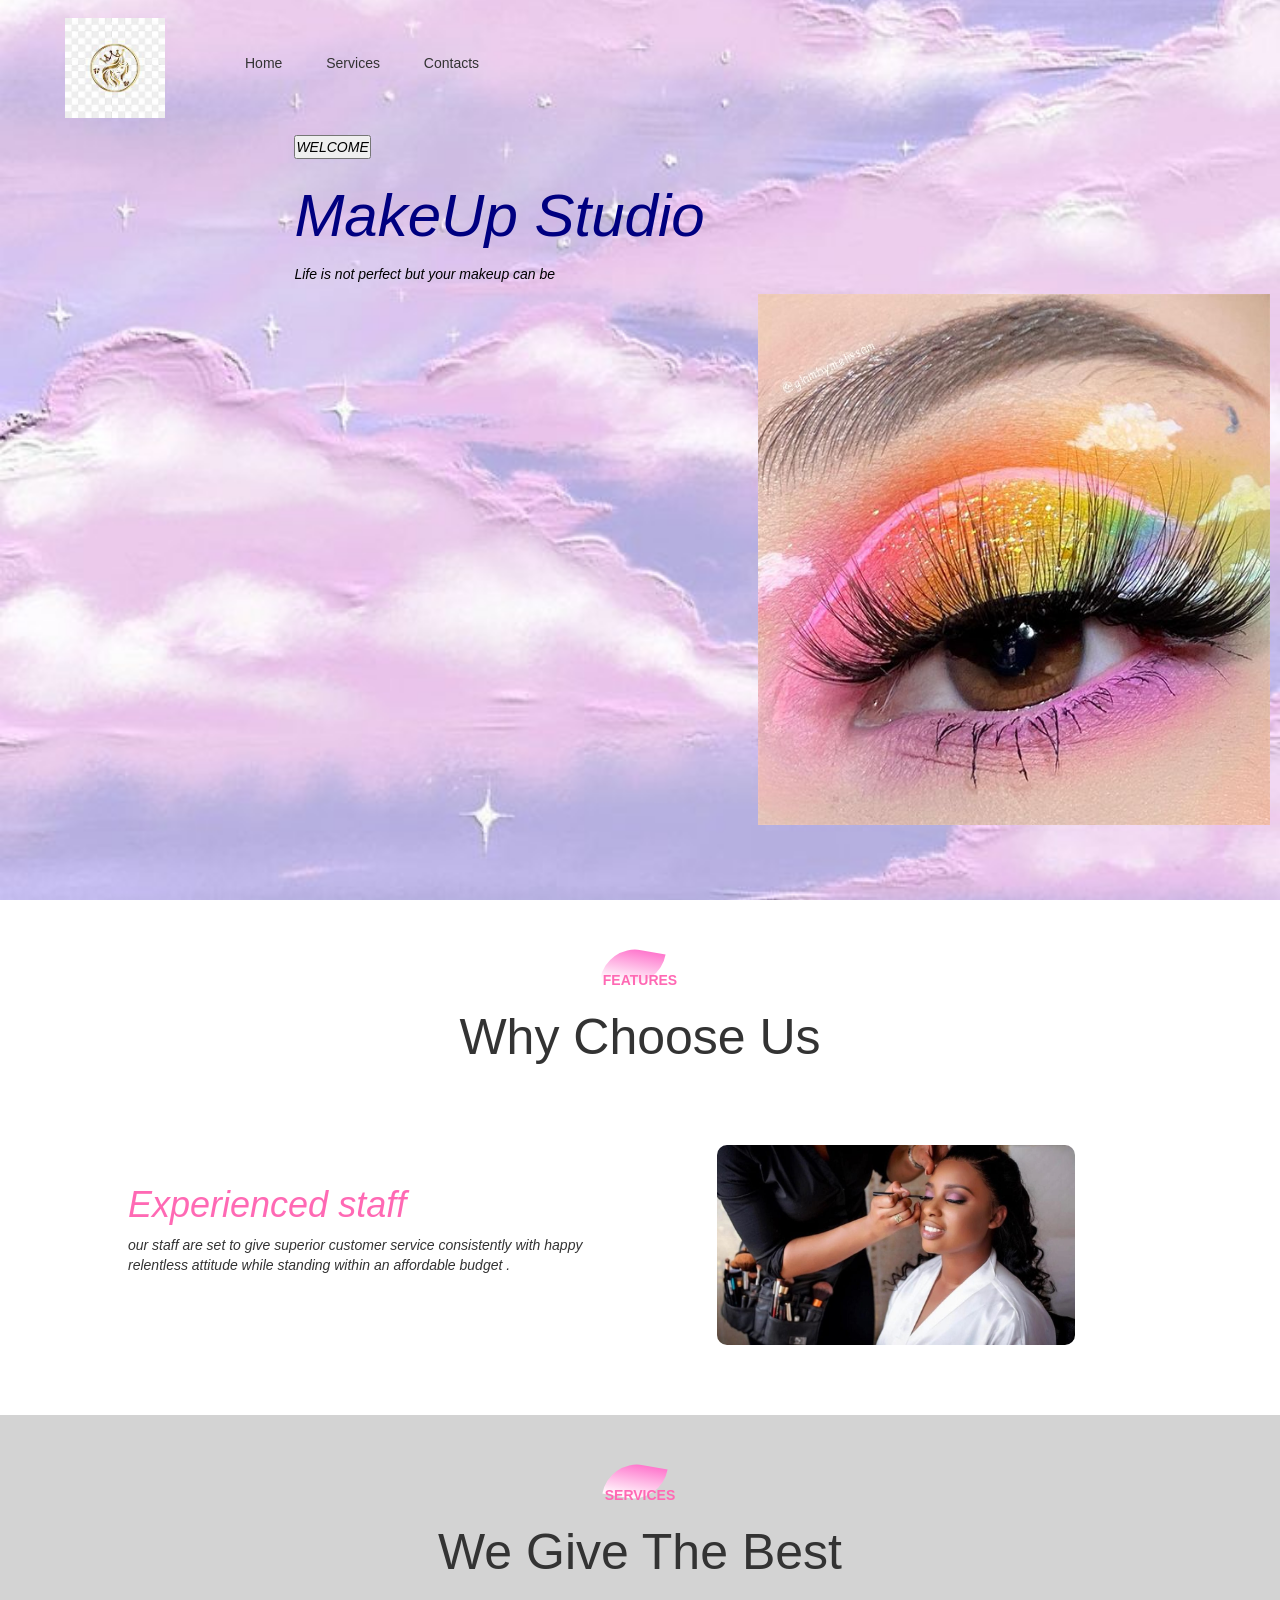
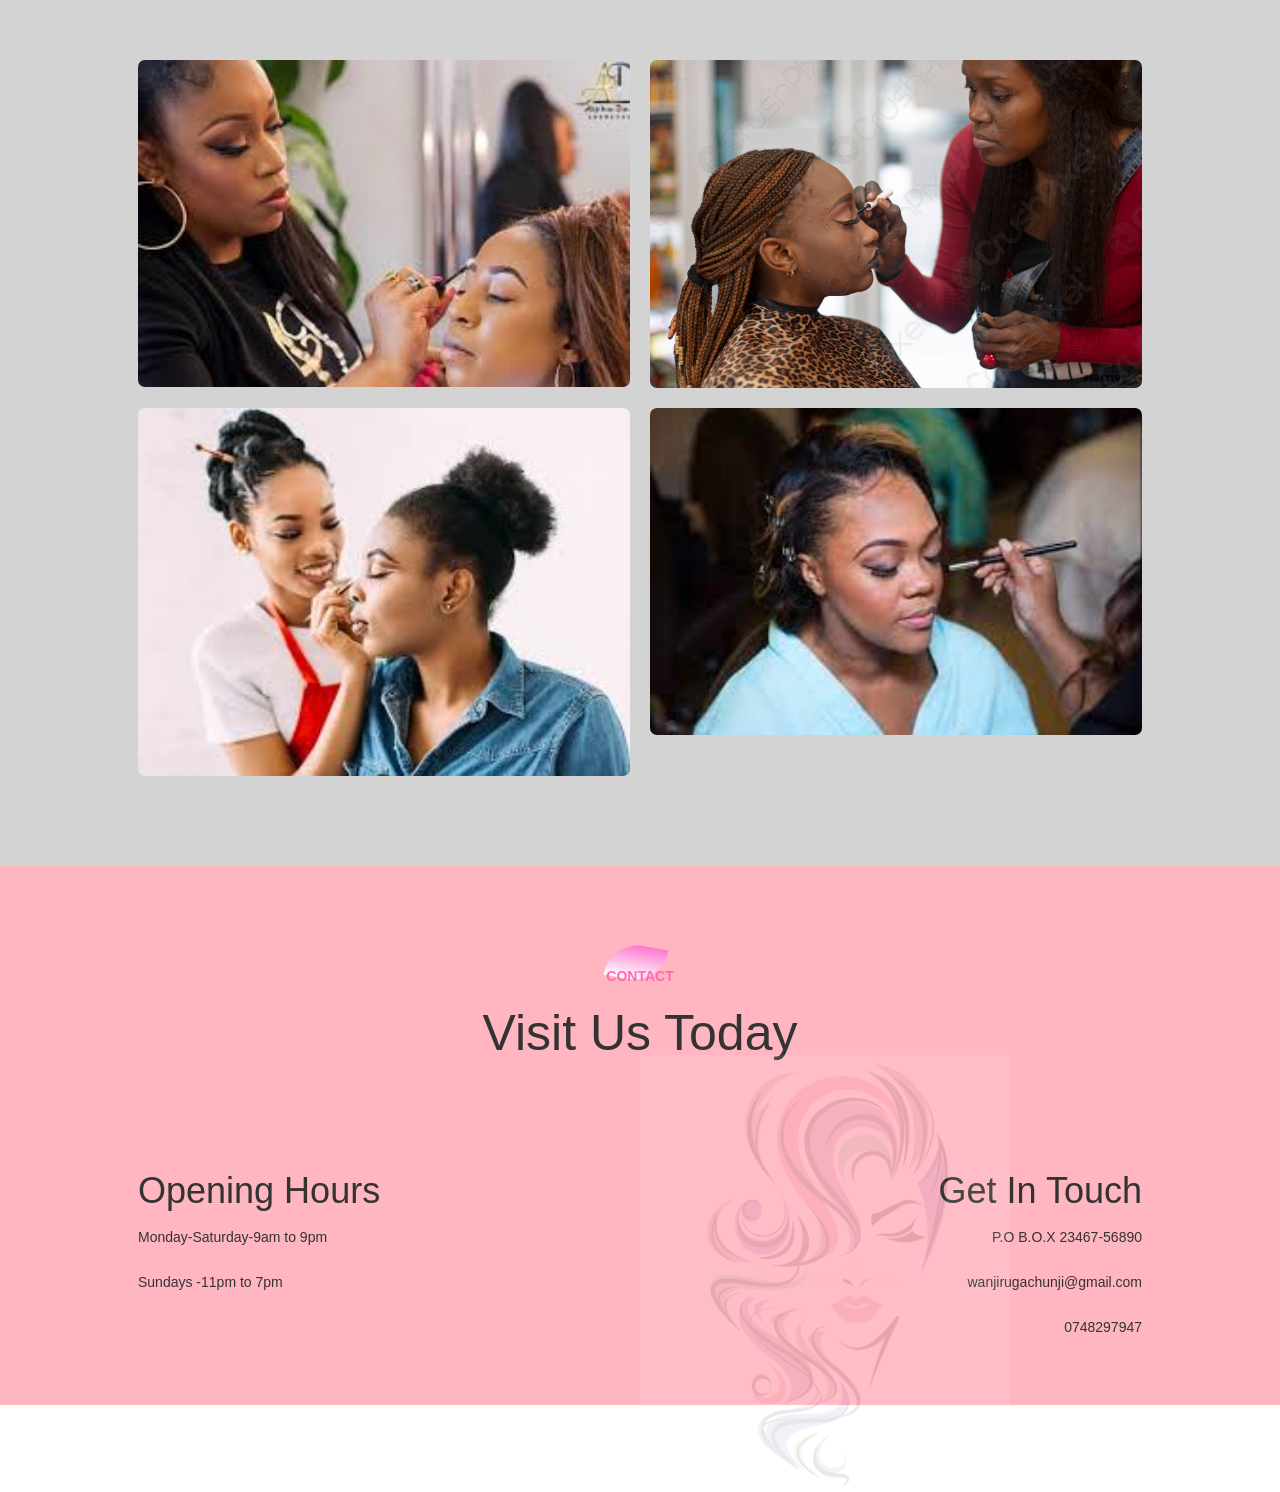
<file: Desktop/makeup/faceup.html>
<!DOCTYPE html>
 <html lang="en">
 <head>
     <meta charset="UTF-8">
     <meta http-equiv="X-UA-Compatible" content="IE=edge">
     <meta name="viewport" content="width=device-width, initial-scale=1.0">
     <link rel="stylesheet" href=
     "https://maxcdn.bootstrapcdn.com/bootstrap/3.4.1/css/bootstrap.min.css" />
     <title>GlowUp With Us</title>
     <link rel="stylesheet" href="style.css">
     <script src="script.js"></script>   
 </head>
 <body>
     <div class="container">
         <div class="navbar">
             <img src="./img/download.jpeg" class="logo">
             <nav>
                 <ul>
                     <li><a href=""></a>Home</li>
                     <li><a href="#service">Services</a></li>
                     <li><a href="#Contact">Contacts</a></li>
                 </ul>
             </nav>

     </div>
     <div class="content">
        <button id="button" onclick="handleclick()">WELCOME</button>
        <h1>MakeUp Studio</h1>
        <p>Life is not perfect but your makeup can be </p>
    </div>
    <img src="./img/1729f5e98bb7139b4b7ce9cbd5b9b44b.jpg" class="baseimage">
    
     </div>
<section id="features">
    <div class="title-text">
        <p> FEATURES</p>
        <h1>Why Choose Us</h1>
    </div>
    <div>
        <div class="feature-box">
            <div class="features">
                <h1>Experienced staff</h1>
                <div class="features-desc">
                   <div class="feature-icon">
                   </div>
                   <div class="feature-text"></div>
                     <p>our staff are set to give superior customer service consistently with happy relentless attitude while standing within an affordable budget .</p>
                </div>
            </div>
            <div class="features-img">
                <img src="./img/image0.jpg">
            </div>
        </div>
    </div>
</section>
<section id="service">
    <div class="title-text">
        <p> SERVICES</p>
        <h1>We Give The Best</h1>
    </div>
    <div class="service-box">
        <div class="service1">
            <img src="./img/images1.jpeg">
            <div class="overlay"></div>
            <div class="service-desc">
                <h3>Natural Look</h3>
                <hr>
                <p>We specialize on Where a soft glam makeup look has more medium coverage, a natural glam look is full coverage foundation with a focus on highlight that is noticeable in person and in photos along with contour and then a touch of glam on the eyes or lip. </p>
            </div>
        </div>
        <div class="service1">
            <img src="./img/image2.jpg">
            <div class="overlay"></div>
            <div class="service-desc">
                <h3>Eye Look</h3>
                <hr>
                <p>We are able to give you a Subtle and effective eye makeup, chosen and blended with your skin and eye colour. An eye pencil or liner on her eyebrows, two shades of eye shadow on the eyelids, dark brown or black mascara on the lashes, eye liner on her bottom lid and corner of upper lid.

                </p>
            </div>
        </div>
        <div class="service1">
            <img src="./img/image0.jpeg">
            <div class="overlay"></div>
            <div class="service-desc">
                <h3>Fashion Makeup</h3>
                <hr>
                <p>For your blog,Cover pages for magazines we are the best team to give you this crazy and most colorful looks.
                </p>
            </div>
        </div>
        <div class="service1">
            <img src="./img/images4.jpeg">
            <div class="overlay"></div>
            <div class="service-desc">
                <h3>Bridal Makeup</h3>
                <hr>
                <p>It’s our duty at GlowUp Beauty salon, to make you look the part on your wedding day. We specialize on wedding looks, where we ensure you and the bride tribe are given a natural yet beautiful look.</p>
            </div>
        </div>

    </div>
                                                                                                                                                                                                                                                                                                                                           
    </div>
</section>
<section id="Contact">
    <img src="./img/logo.jpg" class="contact-img">
    <div class="title-text">
        <p>CONTACT</p>
        <h1>Visit Us Today</h1>
    </div>
    <div class="Contact-row">
        <div class="Contact-left">
            <h1>Opening Hours</h1>
            <p>Monday-Saturday-9am to 9pm</p>
            <p>Sundays -11pm to 7pm</p>
        </div>
        <div class="Contact-right">
            <h1>Get In Touch</h1>
            <p> P.O B.O.X 23467-56890</p>
            <p>wanjirugachunji@gmail.com</p>
            <p>0748297947</p>

        </div>

    </div>

</section>


</section>
 </body>
 </html>
</file>
<file: Desktop/makeup/style.css>
*{
    padding: 0;
    margin: 0;
}

.container{
height: 100vh;
width: 100%;
background-image: url(img/img.jpg);
background-position: center;
background-size: cover;
padding-left: 5%;
padding-right: 5%;
box-sizing: border-box;
position: relative;
}

.navbar{
    width: 100%;
    height: 15vh;
    margin: auto;
    display: flex;
    align-items: center;

}
.logo{
    width: 100px;
    cursor: pointer;
    left: 0%;
}
nav{
    flex: 1;
    padding-left: 60px;
}

nav ul li{
    display: inline-block;
    list-style: none;
    margin: 0px 20px;
}
nav ul li a{
    text-decoration: none;
    color: #333;
}
.content h1{
    font-size: 60px;
    font-weight: 100;
    margin-top: 24px;
    margin-bottom: 15px;
    color: navy;
}
.content{
    font-size: 2opx;
    color: black;
    font-style: italic;
    
}
.content{
    margin-left: 20%;
    margin-top: 2`0;
}
.content .btn{
    display: inline-block;
    background: linear-gradient(45deg,#87adfe, #ff77cd);
    border-radius: 6px;
    padding: 10px 20px;
    box-sizing: border-box;
    text-decoration: none;
    color: #fff;
    box-shadow: 3px 8px 22px rgba(94,28 ,68,0.15 ,);
}
.baseimage{
    height: 59.01%;
    width: 40%;
    position: absolute;
    bottom: 2;
    right: 10px;
}
#features{
    width: 100%;
    padding: 70px 0;
}
.title-text{
    text-align: center;
    padding-bottom: 70px;
}
.title-text p{
    margin: auto;
    font-size: 20;
    color: hotpink;
    font-weight: bold; 
    position: relative;
    z-index: 1;
    display: inline-block;

}
.title-text h1{
     font-size: 50px;
}
.title-text p::after{
    content: "";
    width: 60px;
    height: 35px;
    background: linear-gradient(#ff77cd,white);
    position: absolute;
    top: -20.9px;
    left: 0;
    z-index: -1;
    transform:rotate(10deg);
    border-top-left-radius: 35px;
    border-bottom-right-radius: 35px;

}
.feature-box{
    width: 80%;
    margin: auto;
    display: flex;
    flex-wrap: wrap;
    align-items: center;
    text-align: center;
    font-style: italic;
    }
    .features{
        flex-basis: 50%;
    }
    .features-img{
        flex-basis: 50%;
        margin: auto;
    }
    .features-img img{
        width: 70%;
        border-radius: 10px;
    }
    .features h1{
        text-align: left;
        margin-bottom: 10px;
        font-weight: 100;
        color: hotpink;
    }
    .features-desc{
display: flex;
align-items: center;
margin-bottom: 40px;
text-align: initial;
    }
    .feature-text{
        padding: 0.2;
        text-align: initial;
        }
 #service{
width: 100%;
padding: 70px 0;
background:lightgray;
    }
    .service-box{
        width: 80%;
        display: flex;
        flex-wrap: wrap;
        justify-content: space-around;
        margin: auto;
    }
    .service1{
        flex-basis: 48%;
        text-align: center;
        border-radius: 7px;
        margin-bottom: 20px;
        color: #fff;
        position: relative;
    }
    .service1 img{
width: 100%;
border-radius: 7px;

    }
    .overlay{
        width: 100%;
        height: 100%;
        position: absolute;
        top: 0;
        border-radius: 7px;
        cursor: pointer;
        background: linear-gradient(rgba(0,0,0,0.5),hotpink);
        opacity: 0;
        transition: 1s;
    }
    .service1:hover .overlay{
    
        opacity: 1;
    }
    .service-desc{
        width: 80%;
        position: absolute;
        bottom: 0;
        left: 50%;
        opacity: 0;
        transform: translateX(-50%);
        transition: 1s;
    }
    hr{
        background: #fff;
        height: 2px;
        border: 0;
        margin: 15px auto;
        width: 60%;

    }
    .service-desc p{
font-size: 14px;
    }
    .service1:hover .service-desc{
bottom: 40%;
opacity: 1;
    }
    #Contact{
        padding: 100px 0 20px;
        background: lightpink;
        position: relative;

    }
    .Contact-row{
        width: 80%;
        margin: 0 auto;
        display: flex;
        justify-content: space-between;
        flex-wrap: wrap;
    }
    .Contact-left,.Contact-right{
      flex-basis: 45%;
      padding: 10px;
      margin-bottom: 20px;
    }
    .Contact-right{
        text-align: right;
    }
   .Contact-row h1{
       margin: 10px o;

   }
   .Contact-row p{
       line-height: 35px;
   }
.contact-img{
    max-width: 370px;
    opacity: 0.1;
    position: absolute;
    left: 50%;
    top: 35%;
    transform: 

}


    html {
        scroll-behavior: smooth;
      }
</file>
